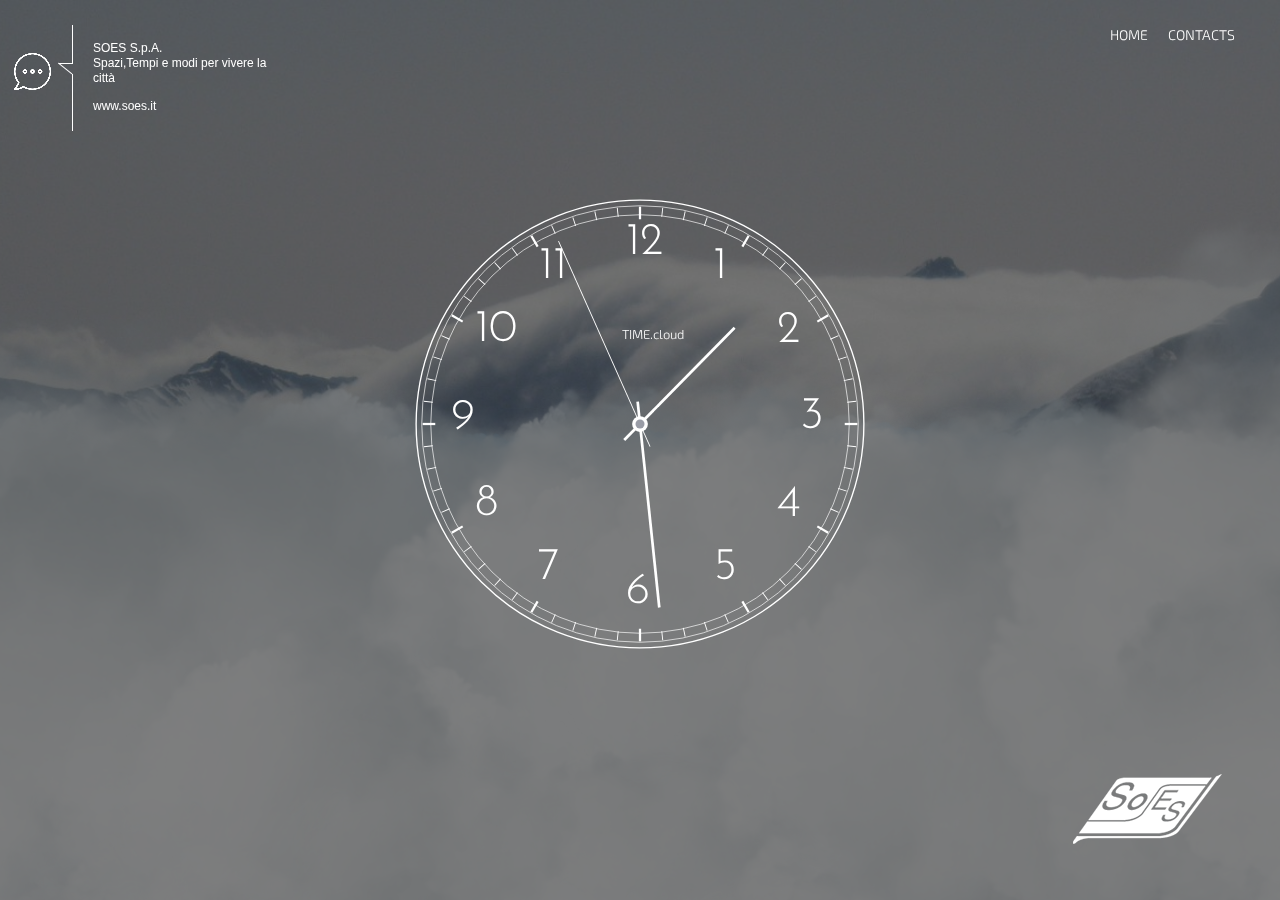
<file: index.html>
<!DOCTYPE html>
<!--[if lt IE 7]>      <html class="no-js lt-ie9 lt-ie8 lt-ie7"> <![endif]-->
<!--[if IE 7]>         <html class="no-js lt-ie9 lt-ie8"> <![endif]-->
<!--[if IE 8]>         <html class="no-js lt-ie9"> <![endif]-->
<!--[if gt IE 8]><!-->
<html class="no-js">
	<!--<![endif]-->
	<head>
		<meta charset="utf-8">
		<meta http-equiv="X-UA-Compatible" content="IE=edge">
		<title>Time on the cloud</title>
		<meta name="description" content="">
		<meta name="viewport" content="width=device-width, initial-scale=1">

		<link rel="apple-touch-icon" sizes="180x180" href="./icon/apple-touch-icon.png">
		<link rel="icon" type="image/png" sizes="32x32" href="./icon/favicon-32x32.png">
		<link rel="icon" type="image/png" sizes="16x16" href="./icon/favicon-16x16.png">
		<link rel="manifest" href="./icon/site.webmanifest">
		<link rel="mask-icon" href="./icon/safari-pinned-tab.svg" color="#5bbad5">
		<meta name="msapplication-TileColor" content="#9f00a7">
		<meta name="theme-color" content="#ffffff">

		<link href='https://fonts.googleapis.com/css?family=Open+Sans:300italic,400italic,600italic,700italic,400,600,700,300' rel='stylesheet' type='text/css'>
		<link href='https://fonts.googleapis.com/css?family=Exo+2:400,100,100italic,200,200italic,300,300italic,400italic,500,500italic,700,700italic,600,600italic' rel='stylesheet' type='text/css'>
		<link href='https://fonts.googleapis.com/css?family=Josefin+Sans:100,300,400,600' rel='stylesheet' type='text/css'>
		<link rel="stylesheet" type="text/css" href="css/normalize.css">
		<link rel="stylesheet" type="text/css" href="css/component.css" />
		<link rel="stylesheet" type="text/css" href="css/bg-slider.css" />
		<link rel="stylesheet" type="text/css" href="clock/css/clock.css">
		<link rel="stylesheet" type="text/css" href="css/main.css">
		<link rel="stylesheet" type="text/css" href="css/responsive.css">
		<script src="js/vendor/modernizr-2.6.2.min.js"></script>
	</head>
	<body>
		<!--[if lt IE 7]>
		<p class="browsehappy">You are using an <strong>outdated</strong> browser. Please <a href="http://browsehappy.com/">upgrade your browser</a> to improve your experience.</p>
		<![endif]-->

		<!-- <script type="text/javascript">
			var _gaq = _gaq || [];
			_gaq.push(['_setAccount', 'UA-86951-7']);
			_gaq.push(['_trackPageview']);

			(function() {
				var ga = document.createElement('script');
				ga.type = 'text/javascript';
				ga.async = true;
				ga.src = ('https:' == document.location.protocol ? 'https://ssl' : 'http://www') + '.google-analytics.com/ga.js';
				(document.getElementsByTagName('head')[0] || document.getElementsByTagName('body')[0]).appendChild(ga);
			})();
		</script> -->

		<script type="text/javascript" src="js/vendor/three.min.js"></script>
		<script type="text/javascript" src="js/vendor/detector.js"></script>

		<script id="vs" type="x-shader/x-vertex">

			varying vec2 vUv;

			void main() {

			vUv = uv;
			gl_Position = projectionMatrix * modelViewMatrix * vec4( position, 1.0 );

			}

		</script>

		<script id="fs" type="x-shader/x-fragment">

			uniform sampler2D map;

			uniform vec3 fogColor;
			uniform float fogNear;
			uniform float fogFar;

			varying vec2 vUv;

			void main() {

			float depth = gl_FragCoord.z / gl_FragCoord.w;
			float fogFactor = smoothstep( fogNear, fogFar, depth );

			gl_FragColor = texture2D( map, vUv );
			gl_FragColor.w *= pow( gl_FragCoord.z, 20.0 );
			gl_FragColor = mix( gl_FragColor, vec4( fogColor, gl_FragColor.w ), fogFactor );

			}

		</script>

		<script type="text/javascript">
			if (!Detector.webgl)
				Detector.addGetWebGLMessage();

			var container;
			var camera, scene, renderer;
			var mesh, geometry, material;

			var mouseX = 0, mouseY = 0;
			var start_time = Date.now();

			var windowHalfX = window.innerWidth / 2;
			var windowHalfY = window.innerHeight / 2;

			init();

			function init() {

				container = document.createElement('div');
				container.className = "cloud";
				document.body.appendChild(container);

				// Bg gradient

				var canvas = document.createElement('canvas');
				canvas.width = 32;
				canvas.height = window.innerHeight;

				var context = canvas.getContext('2d');

				var gradient = context.createLinearGradient(0, 0, 0, canvas.height);
				gradient.addColorStop(0, "#1e4877");
				gradient.addColorStop(0.5, "#4584b4");

				context.fillStyle = gradient;
				context.fillRect(0, 0, canvas.width, canvas.height);

				//

				camera = new THREE.PerspectiveCamera(30, window.innerWidth / window.innerHeight, 1, 3000);
				camera.position.z = 6000;

				scene = new THREE.Scene();

				geometry = new THREE.Geometry();

				var texture = THREE.ImageUtils.loadTexture('img/cloud.png', null, animate);
				texture.magFilter = THREE.LinearMipMapLinearFilter;
				texture.minFilter = THREE.LinearMipMapLinearFilter;

				var fog = new THREE.Fog(0x4584b4, -100, 3000);

				material = new THREE.ShaderMaterial({

					uniforms : {

						"map" : {
							type : "t",
							value : texture
						},
						"fogColor" : {
							type : "c",
							value : fog.color
						},
						"fogNear" : {
							type : "f",
							value : fog.near
						},
						"fogFar" : {
							type : "f",
							value : fog.far
						},

					},
					vertexShader : document.getElementById('vs').textContent,
					fragmentShader : document.getElementById('fs').textContent,
					depthWrite : false,
					depthTest : false,
					transparent : true

				});

				var plane = new THREE.Mesh(new THREE.PlaneGeometry(64, 64));

				for (var i = 0; i < 8000; i++) {

					plane.position.x = Math.random() * 1000 - 500;
					plane.position.y = -Math.random() * Math.random() * 200 - 15;
					plane.position.z = i;
					plane.rotation.z = Math.random() * Math.PI;
					plane.scale.x = plane.scale.y = Math.random() * Math.random() * 1.5 + 0.5;

					THREE.GeometryUtils.merge(geometry, plane);

				}

				mesh = new THREE.Mesh(geometry, material);
				scene.add(mesh);

				mesh = new THREE.Mesh(geometry, material);
				mesh.position.z = -8000;
				scene.add(mesh);

				renderer = new THREE.WebGLRenderer({
					antialias : false
				});
				renderer.setSize(window.innerWidth, window.innerHeight);
				container.appendChild(renderer.domElement);

			//	document.addEventListener('mousemove', onDocumentMouseMove, false);
				window.addEventListener('resize', onWindowResize, false);

			}

			function onDocumentMouseMove(event) {

				mouseX = (event.clientX - windowHalfX ) * 0.25;
				mouseY = (event.clientY - windowHalfY ) * 0.15;

			}

			function onWindowResize(event) {

				camera.aspect = window.innerWidth / window.innerHeight;
				camera.updateProjectionMatrix();

				renderer.setSize(window.innerWidth, window.innerHeight);

			}

			function animate() {

				requestAnimationFrame(animate);

				position = ((Date.now() - start_time ) * 0.03 ) % 8000;

				camera.position.x += (mouseX - camera.position.x ) * 0.01;
				camera.position.y += (-mouseY - camera.position.y ) * 0.01;
				camera.position.z = -position + 8000;

				renderer.render(scene, camera);

			}

		</script>

		<section class="main-menu-container">
			<div class="show_toggle"><a href="#"></a></div>
			<ul class="main-menu">
				<li>
					<a href="#" class="home-link">Home</a>
				</li>
				<!-- <li>
					<a href="#" data-page="services">Services</a>
				</li>
				<li>
					<a href="#" data-page="about">About</a>
				</li> -->
				<li>
					<a href="#" data-page="contacts">Contacts</a>
				</li>
			</ul>
		</section>
		<section class="twitter-container">
			<div class="twitter">
				<ul class="tweet_list" id="tweet_list">
					<li class="tweet_first tweet_odd">
						<span class="tweet_text">SOES S.p.A.
							<br>
							Spazi,Tempi e modi per vivere la citt&agrave;</span><span class="tweet_time"><a href="http://www.soes.it">www.soes.it</a><!-- <a href="#" title="view tweet on twitter">about 5 days ago</a>--></span>
					</li>
					<li class="tweet_even">
                                                <span class="tweet_text"><span class="at">@</span><a href="">NetworkAdministrator:</a><br/><br/><b>Sito in Manutenzione</b><br/><br/>Scusaci per l'incoveniente. Stiamo lavorando per migliorare il servizio.  <!-- <span class="at">@</span><a href="http://twitter.com/bespokeav">bespokeav</a> Thanks :)</span>--><!-- <span class="tweet_time"><a href="http://twitter.com/pixelthrone/status/466325405507387392" title="view tweet on twitter">about 15 days ago</a></span> -->
                                        </li>
					<li class="tweet_even">
						<span class="tweet_text"><span class="at">@</span><a href="">NetworkAdministrator:</a><br/> Saremo di nuovo attivi entro breve, Thanks :) <!-- Network administrators eat babies <span class="at">@</span><a href="http://twitter.com/bespokeav">bespokeav</a> Thanks :)</span>--><!-- <span class="tweet_time"><a href="http://twitter.com/pixelthrone/status/466325405507387392" title="view tweet on twitter">about 15 days ago</a></span> -->
					</li>
					<!-- <li class="tweet_odd">
						<span class="tweet_text"><span class="at">@</span><a href="http://twitter.com/geeks_in_motion">geeks_in_motion</a> ,hi for a better support please visit our online forum.I have a great team able to help you. → <a href="http://goo.gl/fghIzb">goo.gl/fghIzb</a></span><span class="tweet_time"><a href="http://twitter.com/pixelthrone/status/466280221889409024" title="view tweet on twitter">about 15 days ago</a></span>
					</li> -->
				</ul>
			</div>
		</section>
		<section class="mainarea">
			<div id="clock" class="active">
				<div class="clock-container">
					<div id="time-container-wrap">
						<div id="time-container">
							<div class="numbers-container"></div>
							<span id="ticker" class="clock-label">TIME.cloud</span>
							<!-- <span id="timelable" class="clock-label">TIME LEFT</span>
							<span id="timeleft" class="clock-label">COUNTDOWN</span> -->
							<figure id="canvas"></figure>
						</div>
					</div>
				</div>
				<!-- <h3>Our website is launching soon</h3>
				<form action="#" class="subscribe" id="subscribe">
					<input type="email" placeholder="Enter your email" class="email form_item requiredField" name="subscribe_email" />
					<input type="submit" class='form_submit' value="subscribe" />
					<div id="form_results"></div>
				</form> -->
			</div>
			<div class="mainarea-content">
				<!-- <div id="services" data-page="services" class="side-page side-left went-left">
					<div class="container">
						<h2 class="title">What we do</h2>
						<ul class="services">
							<li>
								<img src="img/icons/promotion-icon.png" alt="" />
								<p>
									Promotion
								</p>
							</li>
							<li>
								<img src="img/icons/web-desing-icon.png" alt="" />
								<p>
									Web Design
								</p>
							</li>
							<li>
								<img src="img/icons/photography-icon.png" alt="" />
								<p>
									Photography
								</p>
							</li>
						</ul>
						<p>
							Lorem ipsum dolor sit amet, consectetur adipisicing elit, sed do eiusmod tempor incididunt ut labore et dolore magna aliqua. Ut enim ad minim veniam, quis nostrud exercitation ullamco laboris nisi ut aliquip ex ea commodo consequat.
						</p>
						<p>
							Duis aute irure dolor in reprehenderit in voluptate velit esse cillum dolore eu fugiat nulla pariatur. <a href="#">Excepteur sint occaecat</a> cupidatat non proident, sunt in culpa qui officia deserunt mollit anim id est laborum. Sed ut perspiciatis unde omnis iste natus error sit voluptatem accusantium doloremque laudantium, totam rem aperiam, eaque ipsa quae ab illo inventore veritatis et quasi architecto beatae.
						</p>
					</div>
				</div>
				<div id="about" data-page="about" class="side-page active">
					<div class="container">
						<h2 class="title">Who we are</h2>
						<p>
							Lorem ipsum dolor sit amet, consectetur adipiscing elit. Nulla eget nibh at libero fringilla adipiscing nec ut leo. Etiam nec purus arcu. Morbi sollicitudin at risus id malesuada. Vestibulum ante ipsum primis in faucibus orci luctus et ultrices posuere cubilia Curae; Etiam sed tincidunt arcu. Donec molestie ante sapien, sed molestie est euismod eget. Maecenas ac metus accumsan, scelerisque massa sed, porta est. Aliquam ut mollis mi. Cras id vulputate purus, ac sollicitudin ante.
						</p>
						<p>
							Integer condimentum eu lectus quis semper. Sed id metus magna. Morbi ultrices magna id euismod hendrerit. Pellentesque nec mattis odio, vitae laoreet metus. Sed eget sollicitudin est, vitae accumsan nisi. Fusce consequat imperdiet venenatis. Integer mollis hendrerit facilisis. Praesent vel mattis enim. Integer fringilla et urna vitae rutrum.
						</p>
					</div>
				</div>
				-->
				<div id="contacts" data-page="contacts" class="side-page side-right went-right">
					<div class="container">
						<h2 class="title">Contacts</h2>
						<p>
							82037  Telese Terme (Benevento), ITALY
							<br>
							Via Roma 45 - +39 1234 4433222
						</p>
						<p><a href="http://www.bandanet.org" class="home-link">Bandanet.org</a></p>
						<p><a href="mailto:info@bandanet.org">info@bandanet.org</a></p>
						<!-- <form id='contacts_form' action="#" class="contact-list">
							<div class="field-row">
								<input class="form_item" type="text" id="name" name="name" placeholder="Name" />
							</div>
							<div class="field-row">
								<input class="form_item" type="email" id="email" name="email" placeholder="E-mail" />
							</div>
							<div class="field-row">
								<input class="form_item" type="text" id="message" name="message" placeholder="Message" />
							</div>
							<div class="field-row">
								<input type="submit" class="form_submit" value="Send Message" />
							</div>
							<div id="contact_results"></div>
						</form> -->
					</div>
				</div>
			</div>
			<a class="close" href="#"><img alt="" src="img/close.png"></a>
		</section>
		<section class="social-container">
			<ul class="social">
				<li>
					<a href="http://bandanet.org"><img src="img/icons/soes-white-70.png" alt="" /></a>
				</li>
				<!-- <li>
					<a href="#"><img src="img/icons/soes-white-70.png" alt="" /></a>
				</li>
				<li>
					<a href="#"><img src="img/icons/facebook-icon.png" alt="" /></a>
				</li> -->
			</ul>
		</section>

		<script src="js/vendor/jquery-1.11.1.min.js" type="text/javascript" charset="utf-8"></script>
		<script src="js/vendor/classie.js" type="text/javascript" charset="utf-8"></script>
		<script src="js/vendor/jquery.easing.1.3.js" type="text/javascript" charset="utf-8"></script>
		<script src="js/vendor/jquery.tubular.1.0.js" type="text/javascript" charset="utf-8"></script>
		<script src="js/vendor/jquery.cycle.min.js" type="text/javascript" charset="utf-8"></script>
		<script src="js/plugins.js" type="text/javascript" charset="utf-8"></script>
		<script src="js/main.js" type="text/javascript" charset="utf-8"></script>

		<script src="clock/js/svg.min.js" type="text/javascript" charset="utf-8"></script>
		<script src="clock/js/svg.easing.min.js" type="text/javascript" charset="utf-8"></script>
		<script src="clock/js/svg.clock.min.js" type="text/javascript" charset="utf-8"></script>
		<script src="clock/js/jquery.timers.min.js" type="text/javascript" charset="utf-8"></script>
		<script src="clock/js/clock.js" type="text/javascript" charset="utf-8"></script>
	</body>
</html>
</file>
<file: css/bg-slider.css>
body {
	background: #000;
}
.cb-slideshow,
.cb-slideshow:after {
    position: fixed;
    width: 100%;
    height: 100%;
    top: 0px;
    left: 0px;
    z-index: 0;
    margin: 0;
    padding: 0;
}
.cb-slideshow li span {
    width: 100%;
    height: 100%;
    position: absolute;
    top: 0px;
    left: 0px;
    background-size: cover;
    background-position: 50% 50%;
    background-repeat: none;
    opacity: 0;
    z-index: 0;
	-webkit-backface-visibility: hidden;
    -webkit-animation: imageAnimation 36s linear infinite 0s;
    -moz-animation: imageAnimation 36s linear infinite 0s;
    -o-animation: imageAnimation 36s linear infinite 0s;
    -ms-animation: imageAnimation 36s linear infinite 0s;
    animation: imageAnimation 36s linear infinite 0s;
}
.cb-slideshow li div {
    z-index: 1000;
    position: absolute;
    bottom: 30px;
    left: 0px;
    width: 100%;
    text-align: center;
    opacity: 0;
    -webkit-animation: titleAnimation 36s linear infinite 0s;
    -moz-animation: titleAnimation 36s linear infinite 0s;
    -o-animation: titleAnimation 36s linear infinite 0s;
    -ms-animation: titleAnimation 36s linear infinite 0s;
    animation: titleAnimation 36s linear infinite 0s;
}
.cb-slideshow li div h3 {
    font-family: 'PT Sans Narrow', 'Arial Narrow', Arial, sans-serif;
    font-size: 160px;
    padding: 0 30px;
    line-height: 120px;
    color: rgba(255,255,255,0.8);
}
.cb-slideshow li:nth-child(1) span { background-image: url(../img/bg/bg1.jpg) }
.cb-slideshow li:nth-child(2) span {
    background-image: url(../img/bg/bg2.jpg);
    -webkit-animation-delay: 6s;
    -moz-animation-delay: 6s;
    -o-animation-delay: 6s;
    -ms-animation-delay: 6s;
    animation-delay: 6s;
}
.cb-slideshow li:nth-child(3) span {
    background-image: url(../img/bg/bg3.jpg);
    -webkit-animation-delay: 12s;
    -moz-animation-delay: 12s;
    -o-animation-delay: 12s;
    -ms-animation-delay: 12s;
    animation-delay: 12s;
}
.cb-slideshow li:nth-child(4) span {
    background-image: url(../img/bg/bg4.jpg);
    -webkit-animation-delay: 18s;
    -moz-animation-delay: 18s;
    -o-animation-delay: 18s;
    -ms-animation-delay: 18s;
    animation-delay: 18s;
}
.cb-slideshow li:nth-child(5) span {
    background-image: url(../img/bg/bg5.jpg);
    -webkit-animation-delay: 24s;
    -moz-animation-delay: 24s;
    -o-animation-delay: 24s;
    -ms-animation-delay: 24s;
    animation-delay: 24s;
}
.cb-slideshow li:nth-child(6) span {
    background-image: url(../img/bg/bg6.jpg);
    -webkit-animation-delay: 30s;
    -moz-animation-delay: 30s;
    -o-animation-delay: 30s;
    -ms-animation-delay: 30s;
    animation-delay: 30s;
}
.cb-slideshow li:nth-child(2) div {
    -webkit-animation-delay: 6s;
    -moz-animation-delay: 6s;
    -o-animation-delay: 6s;
    -ms-animation-delay: 6s;
    animation-delay: 6s;
}
.cb-slideshow li:nth-child(3) div {
    -webkit-animation-delay: 12s;
    -moz-animation-delay: 12s;
    -o-animation-delay: 12s;
    -ms-animation-delay: 12s;
    animation-delay: 12s;
}
.cb-slideshow li:nth-child(4) div {
    -webkit-animation-delay: 18s;
    -moz-animation-delay: 18s;
    -o-animation-delay: 18s;
    -ms-animation-delay: 18s;
    animation-delay: 18s;
}
.cb-slideshow li:nth-child(5) div {
    -webkit-animation-delay: 24s;
    -moz-animation-delay: 24s;
    -o-animation-delay: 24s;
    -ms-animation-delay: 24s;
    animation-delay: 24s;
}
.cb-slideshow li:nth-child(6) div {
    -webkit-animation-delay: 30s;
    -moz-animation-delay: 30s;
    -o-animation-delay: 30s;
    -ms-animation-delay: 30s;
    animation-delay: 30s;
}
@-webkit-keyframes imageAnimation { 
	0% {
	    opacity: 0;
	    -webkit-animation-timing-function: ease-in;
	}
	8% {
	    opacity: 1;
	    -webkit-transform: scale(1.05);
	    -webkit-animation-timing-function: ease-out;
	}
	17% {
	    opacity: 1;
	    -webkit-transform: scale(1.1);
	}
	22% {
		opacity: 0;
		-webkit-transform: scale(1.1) translateY(0%);
	}
	25% {
	    opacity: 0;
	    -webkit-transform: scale(1.1) translateY(0%);
	}
	100% { opacity: 0 }
}
@-moz-keyframes imageAnimation { 
	0% {
	    opacity: 0;
	    -moz-animation-timing-function: ease-in;
	}
	8% {
	    opacity: 1;
	    -moz-transform: scale(1.05);
	    -moz-animation-timing-function: ease-out;
	}
	17% {
	    opacity: 1;
	    -moz-transform: scale(1.1);
	}
	22% {
		opacity: 0;
		-webkit-transform: scale(1.1) translateY(0%);
	}
	25% {
	    opacity: 0;
	    -moz-transform: scale(1.1) translateY(0%);
	}
	100% { opacity: 0 }
}
@-o-keyframes imageAnimation { 
	0% {
	    opacity: 0;
	    -o-animation-timing-function: ease-in;
	}
	8% {
	    opacity: 1;
	    -o-transform: scale(1.05);
	    -o-animation-timing-function: ease-out;
	}
	17% {
	    opacity: 1;
	    -o-transform: scale(1.1);
	}
	22% {
		opacity: 0;
		-webkit-transform: scale(1.1) translateY(0%);
	}
	25% {
	    opacity: 0;
	    -o-transform: scale(1.1) translateY(0%);
	}
	100% { opacity: 0 }
}
@-ms-keyframes imageAnimation { 
	0% {
	    opacity: 0;
	    -ms-animation-timing-function: ease-in;
	}
	8% {
	    opacity: 1;
	    -ms-transform: scale(1.05);
	    -ms-animation-timing-function: ease-out;
	}
	17% {
	    opacity: 1;
	    -ms-transform: scale(1.1);
	}
	22% {
		opacity: 0;
		-webkit-transform: scale(1.1);
	}
	25% {
	    opacity: 0;
	    -ms-transform: scale(1.1);
	}
	100% { opacity: 0 }
}
@keyframes imageAnimation { 
	0% {
	    opacity: 0;
	    animation-timing-function: ease-in;
	}
	8% {
	    opacity: 1;
	    transform: scale(1.05);
	    animation-timing-function: ease-out;
	}
	17% {
	    opacity: 1;
	    transform: scale(1.1);
	}
	22% {
		opacity: 0;
		-webkit-transform: scale(1.1);
	}
	25% {
	    opacity: 0;
	    -transform: scale(1.1);
	}
	100% { opacity: 0 }
}
/* Показываем хотя бы что-то, когда анимации не поддерживаются */
.no-cssanimations .cb-slideshow li span{
	opacity: 1;
}
@media screen and (max-width: 1140px) { 
	.cb-slideshow li div h3 { font-size: 100px }
}
@media screen and (max-width: 600px) { 
	.cb-slideshow li div h3 { font-size: 50px }
}
</file>
<file: clock/css/clock.css>
#canvas {
	height: 100%;
	width: 100%;
	margin: 0;
	padding: 0;
	position: absolute;
	z-index: 1;
}
#time-container {
	width: 555px;
	height: 555px;
	margin: 0 auto;
	position: relative;
	z-index: 0;
}
.numbers-container {
	position: absolute;
	top: 0;
	bottom: 0;
	left: 0;
	right: 0;
}
#time-container span {
	color: #FFFFFF;
	position: absolute;
	z-index: 2;
}
.clock-number {
	font-family: 'Josefin Sans', sans-serif;/*100 300 400 600*/
	font-weight: 300;
	font-size: 350%;
}
.clock-label {
	font-family: 'Exo 2', sans-serif;
	font-weight: 300;
}
#ticker {
	font-size: 100%;
	left: 255px;
	top: 155px;
}
#timelable {
	font-size: 85%;
	left: 245px;
	top: 335px;
}
#timeleft {
	font-size: 190%;
	left: 180px;
	top: 355px;
}
</file>
<file: css/main.css>
/*------------------------------------------------------------------
[Master Stylesheet]

Project:	Analog Clock
Version:	1.0
Last change:	04/08/14 [fixed Float bug, vf]
-------------------------------------------------------------------*/

/* ==========================================================================
   Base styles: opinionated defaults
   ========================================================================== */


/**

Table Of Contents

1. Body
2. Clock
3. Services
4. Contacts
5. Twitter Widget
6. Main Menu
7. Social Menu
8. Cloud Background
9. Splash Page Thumbs

**/

/*------------------------------------------------------------------
[1. Body]
*/

html,
button,
input,
select,
textarea {
    color: #222;
}

html {
    font-size: 1em;
    line-height: 1.4;
 	height: 100%;
}
body {
  	height: 100%;
}
#tubular-shield {
	background: rgba(0,0,0, .2);
}

/*
 * Remove text-shadow in selection highlight: h5bp.com/i
 * These selection rule sets have to be separate.
 * Customize the background color to match your design.
 */

::-moz-selection {
    background: #b3d4fc;
    text-shadow: none;
}

::selection {
    background: #b3d4fc;
    text-shadow: none;
}

/*
 * A better looking default horizontal rule
 */

hr {
    display: block;
    height: 1px;
    border: 0;
    border-top: 1px solid #ccc;
    margin: 1em 0;
    padding: 0;
}

/*
 * Remove the gap between images, videos, audio and canvas and the bottom of
 * their containers: h5bp.com/i/440
 */

audio,
canvas,
img,
video {
    vertical-align: middle;
}

/*
 * Remove default fieldset styles.
 */

fieldset {
    border: 0;
    margin: 0;
    padding: 0;
}

/*
 * Allow only vertical resizing of textareas.
 */

textarea {
    resize: vertical;
}

/* ==========================================================================
   Browse Happy prompt
   ========================================================================== */

.browsehappy {
    margin: 0.2em 0;
    background: #ccc;
    color: #000;
    padding: 0.2em 0;
}
#snowflakes,
#rain_wrapper,
#rain_bg {
	position: fixed;
	top: 0;
	bottom: 0;
	left: 0;
	right: 0;
	z-index: 2;
	max-width: 100%;
}
#rain_bg {
	width: 100%;
}
/* ==========================================================================
   Author's custom styles
   ========================================================================== */




body {
	background: url('../img/snowflakes.jpg') no-repeat center center fixed;
	-webkit-background-size: cover;
	-moz-background-size: cover;
	-o-background-size: cover;
	background-size: cover;
}

body.singlecolor {
	background: #fff200;
}
body.raindrops {
	background: url(../img/rain-bg.jpg) center center no-repeat;
	background-size: cover;
}
body.snowflakes {
	background: url(../img/snowflakes.jpg) center center no-repeat;
	background-size: cover;
}
body.singleimg {
	background: url(../img/singleimg.jpg) center center no-repeat;
	background-size: cover;
}

#change {
	background:  url('../img/demo/bg.png') no-repeat center center fixed #a6a6a6;
	-webkit-background-size: cover;
	-moz-background-size: cover;
	-o-background-size: cover;
	background-size: cover;
}

body {
	overflow: hidden;
}

.mainarea {
	display: table;
	font-weight: 300;
	height: 100%;
	min-height: 100%;
	position: relative;
	vertical-align: middle;
	width: 100%;
	z-index: 50;
}
.mainarea-content {
	height: 100%;
	min-height: 100%;
	overflow: hidden;
	padding: 46px 0;
	position: absolute;
	text-align: center;
	width: 100%;
	z-index: -1;
	opacity: 0;
	-webkit-transition: all 1000ms ease;
	-moz-transition: all 1000ms ease;
	-ms-transition: all 1000ms ease;
	-o-transition: all 1000ms ease;
	transition: all 1000ms ease;
	-ms-transform: scale(0.3,0.3); /* IE 9 */
    -webkit-transform: scale(0.3,0.3); /* Chrome, Safari, Opera */
    transform: scale(0.3,0.3);
	-webkit-perspective: 1500px;
	-webkit-perspective-origin: 50% 319px;
	-moz-perspective: 1500px;
	-moz-perspective-origin: 50% 319px;
	perspective: 1500px;
	perspective-origin: 50% 319px;
}
.mainarea-content.active {
	opacity: 1;
	z-index: 30;
	-ms-transform: scale(1,1); /* IE 9 */
    -webkit-transform: scale(1,1); /* Chrome, Safari, Opera */
    transform: scale(1,1);
}
.side-page {
	width: 100%;
	top: 50%;
	position: absolute;
	z-index: 1;
}
.side-page .container {
	width: 100%;
	max-width: 800px;
	margin: 0 auto;
	-webkit-box-sizing: border-box;
	-moz-box-sizing: border-box;
	box-sizing: border-box;
	-webkit-transition: all 500ms ease;
	-moz-transition: all 500ms ease;
	-ms-transition: all 500ms ease;
	-o-transition: all 500ms ease;
	transition: all 500ms ease;
}
.side-page.side-left {
	-moz-transform: translate3d(-100%, -50%, -500px) rotateY(75deg);
	-webkit-transform: translate3d(-100%, -50%, -500px) rotateY(75deg);
	-ms-transform: translate3d(-100%, -50%, -500px) rotateY(75deg);
	transform: translate3d(-100%, -50%, -500px) rotateY(75deg);
} 
.side-page.side-right {
	-moz-transform: translate3d(100%, -50%, -500px) rotateY(-75deg);
	-webkit-transform: translate3d(100%, -50%, -500px) rotateY(-75deg);
	-ms-transform: translate3d(100%, -50%, -500px) rotateY(-75deg);
	transform: translate3d(100%, -50%, -500px) rotateY(-75deg);
}
.side-page.went-left {
	left: auto;
	-moz-transform: translate3d(-50%, -50%, -300px) rotateY(75deg);
	-webkit-transform: translate3d(-30%, -60%, 300px) rotateY(75deg);
	-ms-transform: translate3d(-50%, -50%, -300px) rotateY(75deg);
	transform: translate3d(-50%, -50%, -300px) rotateY(75deg);
}
.side-page.went-right {
	right: auto;
	-moz-transform: translate3d(50%, -50%, -300px) rotateY(-75deg);
	-webkit-transform: translate3d(30%, -60%, 300px) rotateY(-75deg);
	-ms-transform: translate3d(50%, -50%, -300px) rotateY(-75deg);
	transform: translate3d(50%, -50%, -300px) rotateY(-75deg);
}
.side-page.went-left .container, .side-page.went-right .container {
	-webkit-transform: scale(0.7,0.7)
}
.side-page.went-left, .side-page.went-right {
	z-index: 2000;
	position: absolute;
	cursor: pointer;
}
.side-page.active {
	-moz-transform: translate3d(0%, -50%, 0) rotateY(0deg);
	-webkit-transform: translate3d(0%, -50%, 0) rotateY(0deg);
	-ms-transform: translate3d(0%, -50%, 0) rotateY(0deg);
	transform: translate3d(0%, -50%, 0) rotateY(0deg);
}
.side-page.side-left .container, .side-page.side-right .container {
	opacity: 0;
}
.side-page.went-left .container, .side-page.went-right .container {
	opacity: 0.25;
}
.side-page.went-left:hover .container, .side-page.went-right:hover .container {
	opacity: 0.6;
}
.side-page.active .container {
	opacity: 1 !important;
}

/* ----- Main area ----- */
.mainarea h2 {
	margin: 0 0 57px 0;
	font-family: 'Exo 2', sans-serif;
	font-weight: 100;
	font-size: 72px;
	color: #fffefe;
	text-align: center;
}
.mainarea h3 {
	margin: 0 0 35px 0;
	color: #fffefe;
	font-family: 'Exo 2', sans-serif;
	font-weight: 100;
	font-size: 36px;
	text-align: center;
}
.mainarea p {
	margin: 0 0 24px 0;
	font-family: 'Open Sans', sans-serif;
	font-weight: 300;
	color: #fffefe;
	font-size: 18px;
	line-height: 24px;
	text-align: center;
}
.mainarea p a {
	color: #e4e38d;
	text-decoration: none;
}
.mainarea p a:hover {
	text-decoration: underline;
}

#component {
	bottom: 0;
	top: 0;
	height: 100%;
}

.itemwrap {
	width: 880px;
	margin: 0 auto;
	z-index: 50;
}
.itemwrap > li {
	padding-top: 50px;
	-webkit-box-sizing: border-box;
	-moz-box-sizing: border-box;
	box-sizing: border-box;
}
.itemwrap > li > div {
	top: 50%;
	width: 100%;
	position: absolute;
}

.custom-select {
	position: absolute;
	bottom: 20px;
	right: 20px;
}

/*------------------------------------------------------------------
[2. Clock]
*/

#clock {
	position: absolute;
	width: 100%;
	top: 50%;
	position: absolute;
	opacity: 0;
	z-index: -1;
	-webkit-transition: all 1000ms ease;
	-moz-transition: all 1000ms ease;
	-ms-transition: all 1000ms ease;
	-o-transition: all 1000ms ease;
	transition: all 1000ms ease;
	-ms-transform: scale(0.3,0.3);
    -webkit-transform: scale(0.3,0.3);
    transform: scale(0.3,0.3);
}
#clock.active {
	opacity: 1;
	z-index: 30;
	-ms-transform: scale(1,1);
    -webkit-transform: scale(1,1);
    transform: scale(1,1);
}
.clock-container {
	text-align: center;
	margin-bottom: 53px;
}
.subscribe {
	overflow: hidden;
	width: 486px;
	margin: 0 auto;
}
.subscribe input[type="email"] {
	display: block;
	float: left;
	width: 315px;
	height: 38px;
	line-height: 38px;
	padding: 0 20px;
	font-weight: 300;
	border: 1px solid #cdcfd0;
	background: rgba(255, 255, 255, 0.09);
	font-family: 'Exo 2', sans-serif;
	font-size: 16px;
	color: #ffffff;
}
.subscribe input[type="submit"] {
	display: block;
	float: left;
	height: 40px;
	line-height: 40px;
	padding: 0 28px;
	font-weight: 300;
	border: 1px solid #cdcfd0;
	border-left-width: 0;
	background: rgba(255, 255, 255, 0.09);
	font-size: 14px;
	font-family: 'Exo 2', sans-serif;
	text-transform: uppercase;
	color: #fffefe;
}
.subscribe input[type="submit"]:hover {
	background: none repeat scroll 0 0 rgba(0, 0, 0, 0.25);
}
.subscribe .error {
	display: block;
	clear: both;
	padding-top: 10px;
	margin-right: 2px;
	text-align: right;
	font-family: 'Exo 2',sans-serif;
	font-size: 14px;
	font-weight: 300;
	color: #FFFFFF;
}
.success {
	text-align: center;
	font-size: 19px;
	font-family: 'Exo 2',sans-serif;
	font-weight: 300;
	color: #fff;
}
#form_results {
	display: none;
	clear: both;
	padding: 10px 0;
}

/*------------------------------------------------------------------
[3. Services]
*/

.services {
	text-align: center;
	margin-bottom: 44px;
}
.services li {
	display: inline-block;
	text-align: center;
	margin: 0 34px;
}
.services li img {
	margin-bottom: 14px;
}
.services li p {
	margin: 0;
	font-size: 24px;
	color: #fffefe;
	font-family: 'Exo 2', sans-serif;
	font-weight: 200;
}

/*------------------------------------------------------------------
[4. Contacts]
*/

::-webkit-input-placeholder { /* WebKit browsers */
	color:    #fff;
	opacity:  1;
}
:-moz-placeholder { /* Mozilla Firefox 4 to 18 */
	color:    #fff;
	opacity:  1;
}
::-moz-placeholder { /* Mozilla Firefox 19+ */
	color:    #fff;
	opacity:  1;
}
:-ms-input-placeholder { /* Internet Explorer 10+ */
	color:    #fff;
	opacity:  1;
}

.error_block {
	padding: 5px 0;
	color: #fff;
}
#contact_results {
	padding: 10px 0;
}

.contact-list {
	width: 342px;
	margin: 61px auto 0px auto;
	text-align: center;
}
.contact-list input[type="text"],
.contact-list input[type="email"] {
	width: 100%;
	height: 32px;
	line-height: 32px;
	margin-bottom: 15px;
	background: none;
	border: none;
	border-bottom: 1px solid #a8a8aa;
	font-family: 'Exo 2', sans-serif;
	font-size: 18px;
	color: #ffffff;
	text-align: center;
}
.contact-list input[type="submit"] {
	display: inline-block;
	font-size: 14px;
	margin-top: 35px;
	text-align: center;
	padding: 0 43px;
	height: 50px;
	line-height: 50px;
	border: 1px solid #cdcfd0;
	background: none;
	color: #ffffff;
	font-weight: 300;
	text-transform: uppercase;
}
.contact-list input[type="submit"]:hover {
	background: none repeat scroll 0 0 rgba(0, 0, 0, 0.25);
}

.close {
	display: block;
	position: absolute;
	z-index: 1000;
	top: 20%;
	right: 20%;
	opacity: 0;
}
.close.active {
	opacity: 1;
}
.close:hover img {
	transform: rotateY(180deg);
	-o-transition: rotateY(180deg);
	-ms-transform: rotateY(180deg);
	-webkit-transform: rotateY(180deg);
}

/*------------------------------------------------------------------
[5. Twitter]
*/

.twitter-container {
	position: absolute;
	top: 126px;
	left: 110px;
	min-height: 106px;
	min-width: 290px;
	padding-left: 64px;
	z-index: 50;
	background: url('../img/twitter-bg.png') no-repeat left top;
	-webkit-box-sizing: border-box;
	-moz-box-sizing: border-box;
	box-sizing: border-box;
}
.twitter {
	margin: 16px 19px;
}
.tweet_list {
	list-style: none;
	margin: 0;
	padding-left: 0;
	width: 190px;
}
.tweet_list li {
	font-size: 12px;
	line-height: 15px;
	color: #ffffff;
	font-family: 'Open Sans': sans-serif;
	display: none;
}
.tweet_list li a {
	color: #fff;
	text-decoration: none;
}
.tweet_list li .tweet_text a {
	font-weight: bold;
}
.tweet_list li .tweet_time {
	display: block;
	margin-top: 13px;
}
.tweet_list .tweet_first {
	display: block;
}

/*------------------------------------------------------------------
[6. Main Menu]
*/

.show_toggle {
	display: none;
	position: absolute;
	top: 0;
	left: 0;
	right: 0;
	text-align: center;
}
.show_toggle a {
	position: relative;
	display: inline-block;
	width: 26px;
	height: 2px;
	background: rgba(255, 255, 255, .8);
}
.show_toggle a:after,
.show_toggle a:before {
	content: "";
	display: block;
	position: absolute;
	left: 0;
	right: 0;
	height: 3px;
	top: -5px;
	border-top: 2px solid rgba(255, 255, 255, .8);
}
.show_toggle a:before {
	top: 2px;
	border-top: none;
	border-bottom: 2px solid rgba(255, 255, 255, .8);
}
.menu_show .show_toggle {
	top: 4px;
}
.menu_show .show_toggle a {
	margin-top: 5px;
	background: none;
}
.menu_show .show_toggle a:before {
	top: 0;
	-webkit-transform: rotate(45deg);
	-moz-transform: rotate(45deg);
	-ms-transform: rotate(45deg);
	-o-transform: rotate(45deg);
	transform: translateZ(1px) rotate(45deg);
	background: #fff;
	height: 2px;
	border: none;
}
.menu_show .show_toggle a:after {
	top: 0;
	-webkit-transform: rotate(-45deg);
	-moz-transform: rotate(-45deg);
	-ms-transform: rotate(-45deg);
	-o-transform: rotate(-45deg);
	transform: translateZ(1px) rotate(-45deg);
	background: #fff;
	height: 2px;
	border: none;
}
.main-menu-container {
	position: absolute;
	left: 100px;
	bottom: 50px;
	z-index: 999;
}
.main-menu-container .main-menu {
	margin: 0;
	padding: 0;
	list-style: none;
}
.main-menu li {
	float: left;
	margin-right: 20px;
}
.main-menu li a {
	display: block;
	position: relative;
	text-transform: uppercase;
	color: #ffffff;
	text-decoration: none;
	font-size: 14px;
	font-family: 'Exo 2', sans-serif;
	font-weight: 300;
}
.main-menu li a:before {
	content: ' ';
	background-color: #ffffff;
	position: absolute;
	display: block;
	bottom: -2px;
	height: 1px;
	width: 0%;
	right: 0;
	left: auto;
	-webkit-transition: width 0.3s cubic-bezier(1, 0, 0, 1);
	-moz-transition: width 0.3s cubic-bezier(1, 0, 0, 1);
	-o-transition: width 0.3s cubic-bezier(1, 0, 0, 1);
	transition: width 0.3s cubic-bezier(1, 0, 0, 1);
}
.main-menu li a:hover:before, .main-menu li.active a:before {
	left: 0;
    right: auto;
    width: 100%;
}

/*------------------------------------------------------------------
[7. Social]
*/

.social-container {
	position: absolute;
	bottom: 56px;
	right: 50px;
	z-index: 50;
}
.social {
	margin: 0;
	padding: 0;
	list-style: none;
}
.social li {
	float: left;
	margin: 0 8px;
}
.social li a:hover {
	opacity: 0.7;
}

/*------------------------------------------------------------------
[8. Cloud]
*/

.cloud {
	overflow: hidden;
	position: fixed;
	top: 0;
	bottom: 0;
	right: 0;
	left: 0;
}
.cloud:before {
	display: block;
	content: ' ';
	width: 100%;
	position: fixed;
	bottom: 0;
	top: 0;
	left: 0;
	right: 0;
	opacity: 0.5;
	background-color: #000;
}

/*------------------------------------------------------------------
[9. Thumbs]
*/
#demo_thumbs_wrap {
	max-width: 1250px;
	position: relative;
	margin: 0 auto;
	height: 100%;
}
#demo_thumbs {
	display: none;
	left: 0;
	right: 0;
	overflow: hidden;
	position: absolute;
	top: 50%;
	margin: 0;
	padding: 0;
	text-align: center;
}
#demo_thumbs li {
	height: 282px;
	margin: 0 28px;
	list-style: none;
	display: inline-block;
}
#demo_thumbs li a {
	text-decoration: none;
	outline: none;
}
#demo_thumbs li h4 {
	font-size: 20px;
	line-height: 24px;
	color: #3b424b;
	font-weight: 400;
	font-family: 'Exo 2', sans-serif;
	margin: 0 0 8px;
	-webkit-transition: all ease .2s;
	-moz-transition: all ease .2s;
	-ms-transition: all ease .2s;
	-o-transition: all ease .2s;
	transition: all ease .2s;
}
#demo_thumbs li a:hover h4 {
	color: #000;
}

/* ----- Transition ----- */
.social-icons li a, .social-icons li a img, .social-icons li, .close, .close img, input[type="submit"], .thumbs .thumb {
	-webkit-transition: all 300ms ease;
	-moz-transition: all 300ms ease;
	-ms-transition: all 300ms ease;
	-o-transition: all 300ms ease;
	transition: all 300ms ease;
}

.side-page  {
	-webkit-transition: all 1100ms ease;
	-moz-transition: all 1100ms ease;
	-ms-transition: all 1100ms ease;
	-o-transition: all 1100ms ease;
	transition: all 1100ms ease;
}

footer {
	position: absolute;
	bottom: 0;
	background: #3b424b;
	width: 100%;
	height: 57px;
	font-size: 12px;
	font-family: 'Exo 2', sans-serif;
	color: #b0bfc4;
	line-height: 57px;
	text-align: center;
}

.sound_button {
	cursor: pointer;
	z-index: 999;
	display: block;
	position: fixed;
	top: 110px;
	right: 161px;
	width: 40px;
	height: 40px;
	background: url(../img/volume_control.png) 0 -51px no-repeat;
}
.sound_button:hover {
	background-position: 0 0;
}
.sound_button.muted {
	background-position: 0 bottom;
}


/* ==========================================================================
   Helper classes
   ========================================================================== */

/*
 * Image replacement
 */

.ir {
    background-color: transparent;
    border: 0;
    overflow: hidden;
    /* IE 6/7 fallback */
    *text-indent: -9999px;
}

.ir:before {
    content: "";
    display: block;
    width: 0;
    height: 150%;
}

/*
 * Hide from both screenreaders and browsers: h5bp.com/u
 */

.hidden {
    display: none !important;
    visibility: hidden;
}

/*
 * Hide only visually, but have it available for screenreaders: h5bp.com/v
 */

.visuallyhidden {
    border: 0;
    clip: rect(0 0 0 0);
    height: 1px;
    margin: -1px;
    overflow: hidden;
    padding: 0;
    position: absolute;
    width: 1px;
}

/*
 * Extends the .visuallyhidden class to allow the element to be focusable
 * when navigated to via the keyboard: h5bp.com/p
 */

.visuallyhidden.focusable:active,
.visuallyhidden.focusable:focus {
    clip: auto;
    height: auto;
    margin: 0;
    overflow: visible;
    position: static;
    width: auto;
}

/*
 * Hide visually and from screenreaders, but maintain layout
 */

.invisible {
    visibility: hidden;
}

/*
 * Clearfix: contain floats
 *
 * For modern browsers
 * 1. The space content is one way to avoid an Opera bug when the
 *    `contenteditable` attribute is included anywhere else in the document.
 *    Otherwise it causes space to appear at the top and bottom of elements
 *    that receive the `clearfix` class.
 * 2. The use of `table` rather than `block` is only necessary if using
 *    `:before` to contain the top-margins of child elements.
 */

.clearfix:before,
.clearfix:after {
    content: " "; /* 1 */
    display: table; /* 2 */
}

.clearfix:after {
    clear: both;
}

/*
 * For IE 6/7 only
 * Include this rule to trigger hasLayout and contain floats.
 */

.clearfix {
    *zoom: 1;
}

/* ==========================================================================
   EXAMPLE Media Queries for Responsive Design.
   These examples override the primary ('mobile first') styles.
   Modify as content requires.
   ========================================================================== */

@media only screen and (min-width: 35em) {
    /* Style adjustments for viewports that meet the condition */
}

@media print,
       (-o-min-device-pixel-ratio: 5/4),
       (-webkit-min-device-pixel-ratio: 1.25),
       (min-resolution: 120dpi) {
    /* Style adjustments for high resolution devices */
}

/* ==========================================================================
   Print styles.
   Inlined to avoid required HTTP connection: h5bp.com/r
   ========================================================================== */

@media print {
    * {
        background: transparent !important;
        color: #000 !important; /* Black prints faster: h5bp.com/s */
        box-shadow: none !important;
        text-shadow: none !important;
    }

    a,
    a:visited {
        text-decoration: underline;
    }

    a[href]:after {
        content: " (" attr(href) ")";
    }

    abbr[title]:after {
        content: " (" attr(title) ")";
    }

    /*
     * Don't show links for images, or javascript/internal links
     */

    .ir a:after,
    a[href^="javascript:"]:after,
    a[href^="#"]:after {
        content: "";
    }

    pre,
    blockquote {
        border: 1px solid #999;
        page-break-inside: avoid;
    }

    thead {
        display: table-header-group; /* h5bp.com/t */
    }

    tr,
    img {
        page-break-inside: avoid;
    }

    img {
        max-width: 100% !important;
    }

    @page {
        margin: 0.5cm;
    }

    p,
    h2,
    h3 {
        orphans: 3;
        widows: 3;
    }

    h2,
    h3 {
        page-break-after: avoid;
    }
}
</file>
<file: css/responsive.css>
/* Tweeg - Responsive Styles */

@media (max-height: 800px) {

}
@media (max-width: 1366px) {
	.twitter-container {
		top: 25px;
		left: 10px;
	}
	#time-container {
		width: 450px;
		height: 450px;
	}
	.main-menu-container {
		left: auto;
		right: 25px;
		bottom: auto;
		top: 25px;
	}
}
@media (max-width: 1024px) {
	#time-container {
		width: 350px;
		height: 350px;
	}
	.twitter {
		margin-left: 9px;
	}
	.clock-container {
		margin-bottom: 20px;
	}
	.mainarea h3 {
		margin-bottom: 15px;
		font-size: 20px;
		line-height: 24px;
	}
	.side-page {
		position: relative;
		top: 0;
		display: none;
	}
	.side-page.side-left,
	.side-page.side-right {
		-webkit-transform: none;
		-moz-transform: none;
		-ms-transform: none;
		-o-transform: none;
		transform: none;
	}
	.side-page.active {
		-webkit-transform: none;
		-moz-transform: none;
		-ms-transform: none;
		-o-transform: none;
		transform: none;
		display: block;
	}
	.mainarea h2 {
		padding-top: 50px;
		font-size: 24px;
		line-height: 29px;
		margin-bottom: 20px;
	}
	.services li p {
		font-size: 13px;
		line-height: 16px;
	}
	.mainarea-content {
		position: relative;
		height: auto;
		-webkit-transform: none;
		-moz-transform: none;
		-ms-transform: none;
		-o-transform: none;
		transform: none;
		perspective: none;
	}
	body {
		overflow: auto;
	}
	.mainarea {
		height: auto;
		display: block;
	}
	.close {
		top: 75px;
		right: 20px;
	}
}
@media (max-width: 768px) {
	.sound_button {
		top: 20px;
		right: 20px;
	}
	.close {
		width: 30px;
		height: 30px;
	}
	.close img {
		width: 100%;
		height: auto;
	}
	.services li {
		margin: 0 15px;
	}
	.side-page .container {
		padding: 20px 30px;
		font-size: ;
	}
	.mainarea-content {
		padding-bottom: 20px;
		display: none;
	}
	.mainarea-content {
		min-height: 0;
		padding: 0;
	}
	.mainarea-content.active {
		display: block;
	}
	.mainarea p {
		margin-bottom: 15px;
		font-size: 14px;
		line-height: 18px;
	}
	.show_toggle {
		display: block;
	}
	.twitter-container {
		display: none;
	}
	.social-container {
		left: 0;
		right: 0;
		position: absolute;
		bottom: 0;
		padding-bottom: 20px; 
		text-align: center;
	}
	.social li {
		display: inline-block;
		float: none;
	}
	.main-menu-container {
		height: 0;
		left: 0;
		right: 0;
		z-index: 1999;
		top: 0;
	}
	.main-menu-container .main-menu {
		padding: 48px 0 27px;
		margin-top: -999px;
		background: rgba(0, 0, 0, .8);
		-webkit-transition: all linear 1s .5s;
		-moz-transition: all linear 1s .5s;
		-ms-transition: all linear 1s .5s;
		-o-transition: all linear 1s .5s;
		transition: all linear 1s .5s;
	}
	.menu_show .main-menu-container .main-menu {
		margin-top: 0;
		-webkit-transition-delay: .0s;
		-moz-transition-delay: .0s;
		-ms-transition-delay: .0s;
		-o-transition-delay: .0s;
		transition-delay: .0s;
	}
	.main-menu li {
		margin: 0;
		float: none;
		display: block;
		text-align: center;
	}
	.main-menu li a {
		display: inline;	
		font-weight: 500;
	}
	.main-menu li a:before {
		display: none;
	}
	.main-menu li a:hover {
		text-decoration: underline;
	}
}
</file>
<file: css/component.css>
@font-face {
	font-family: 'fontawesome';
	src: url('../fonts/fontawesome/fontawesome.eot?-ulzwqn');
	src: url('../fonts/fontawesome/fontawesome.eot?#iefix-ulzwqn') format('embedded-opentype'), url('../fonts/fontawesome/fontawesome.woff?-ulzwqn') format('woff'), url('../fonts/fontawesome/fontawesome.ttf?-ulzwqn') format('truetype'), url('../fonts/fontawesome/fontawesome.svg?-ulzwqn#fontawesome') format('svg');
	font-weight: normal;
	font-style: normal;
}/* Made with http://icomoon.io/app */

.container {
	overflow: hidden;
}

/* This is the style for the dummy image slider. Animations are in fx[type].css */

.component {
	margin: 0 auto;
	position: relative;
	margin-bottom: 40px;
	max-width: 100%;
}

.component-small {
	width: 650px;
	height: 290px;
}

.component-fullwidth {
	width: 100%;
	height: 600px;
	margin-bottom: 0;
}

.component-transparent {
	width: 900px;
	height: 500px;
}

.component > ul {
	width: 100%;
	max-width: 880px;
	height: 100%;
	position: relative;
	list-style: none;
	padding: 0;
	margin: 0 auto;
}

.component-small > ul {
	width: 450px;
}

.component-fullwidth > ul {
	overflow: hidden;
}

.component li {
	width: 100%;
	height: 100%;
	position: absolute;
	top: 0;
	left: 0;
	pointer-events: none;
	opacity: 0;
	z-index: 999;
}

.component-fullwidth li {
	overflow: hidden;
}

.component .current {
	opacity: 1;
	pointer-events: auto;
	z-index: 1000;
}

.component li img {
	display: block;
	max-width: 100%;
}

.component-fullwidth li img {
	min-width: 100%;
	max-width: none;
	position: absolute;
	left: 50%;
	-webkit-transform: translateX(-50%);
	transform: translateX(-50%);
}

.component nav a {
	position: absolute;
	width: 60px;
	height: 60px;
	color: #5b4c5c;
	outline: none;
	overflow: hidden;
	text-align: center;
	line-height: 200px;
	top: 50%;
	-webkit-transform: translateY(-50%);
	transform: translateY(-50%);
}

.component-small nav a.prev, .component-transparent nav a.prev {
	left: 0px;
}

.component-small nav a.next, .component-transparent nav a.next {
	right: 0px;
}

.component-fullwidth nav a {
	top: 100%;
	margin-top: 25px;
	left: 50%;
	-webkit-transform: translateY(0%);
	transform: translateY(0%);
}

.component-fullwidth nav a.prev {
	margin-left: -80px;
}

.component-fullwidth nav a.next {
	margin-left: 20px;
}

.component nav a::before {
	position: absolute;
	left: 0;
	top: 0;
	width: 100%;
	line-height: 60px;
	height: 100%;
	font-family: 'fontawesome';
	font-size: 60px;
	speak: none;
	font-style: normal;
	font-weight: normal;
	font-variant: normal;
	text-transform: none;
	line-height: 1;
	opacity: 0.5;
	background-color: #fff;
	-webkit-font-smoothing: antialiased;
	-moz-osx-font-smoothing: grayscale;
}

.component nav a:hover::before {
	opacity: 1;
}

a.prev::before {
	content: "\e601";
}

a.next::before {
	content: "\e600";
}

@media screen and (max-width: 35.5em) {
	.component-small nav a {
		top: 100%;
		margin-top: 10px;
		-webkit-transform: translateY(0%);
		transform: translateY(0%);
	}

	.component-small nav a.prev {
		left: 50%;
		margin-left: -80px;
	}

	.component-small nav a.next {
		margin-left: 20px;
		right: auto;
		left: 50%;
	}
}
</file>
